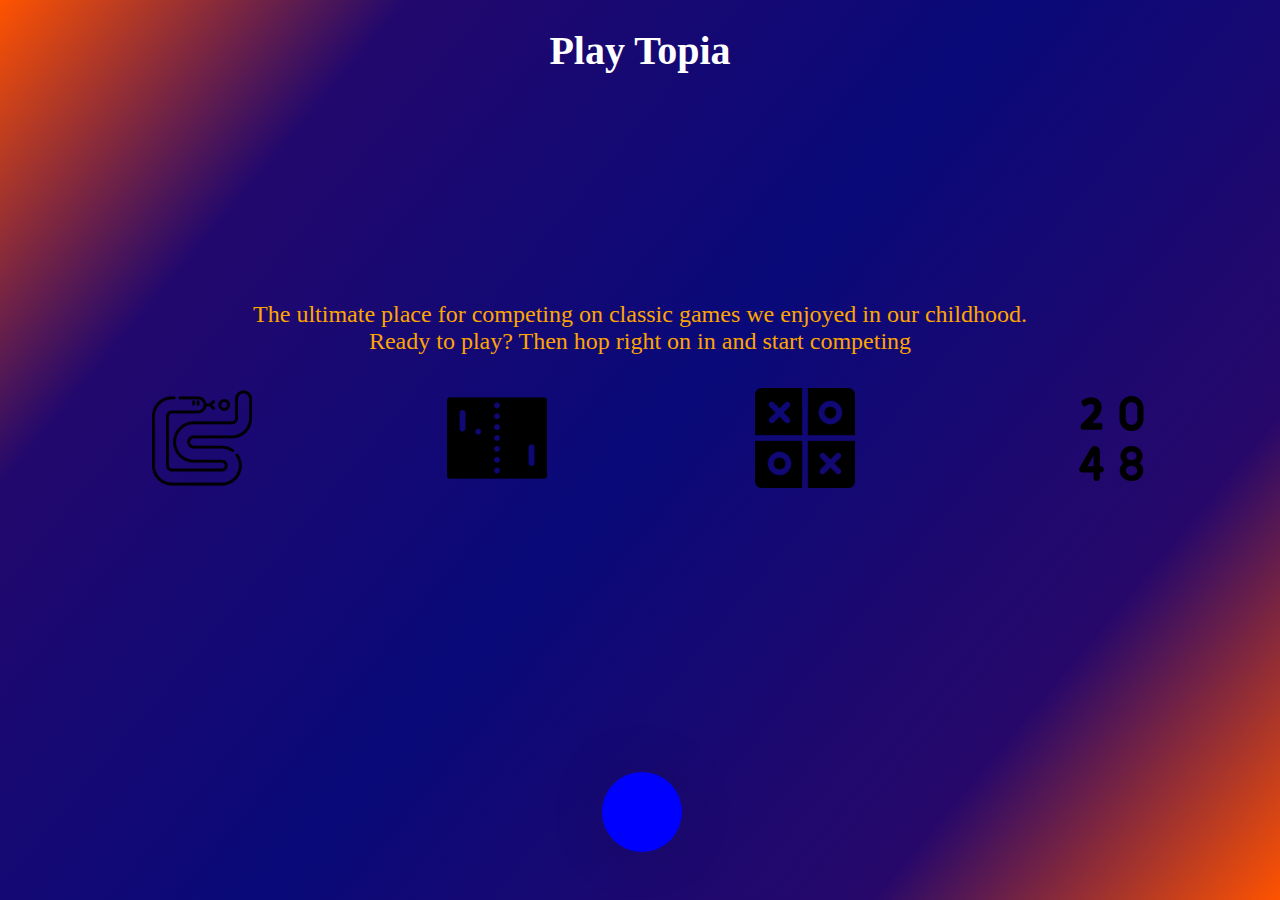
<file: index.html>
<!DOCTYPE html>
<html lang="en">
<head>
    <meta charset="UTF-8">
    <meta name="viewport" content="width=device-width, initial-scale=1.0">
    <title>Document</title>
    <link rel="stylesheet" href="https://cdnjs.cloudflare.com/ajax/libs/font-awesome/6.5.1/css/all.min.css" 
    integrity="sha512-DTOQO9RWCH3ppGqcWaEA1BIZOC6xxalwEsw9c2QQeAIftl+Vegovlnee1c9QX4TctnWMn13TZye+giMm8e2LwA==" 
    crossorigin="anonymous" referrerpolicy="no-referrer" />
    <link rel="stylesheet" href="index.css">
</head>
<body data-open = "false">
   
    <div class="main">
        <h1> <span class='span-hover-head'>Play</span> <span class='span-hover-head'>Topia</span></h1><br>
        <span>The</span> <span class='span-hover'>ultimate</span> <span >place</span> <span>for</span> <span class='span-hover'>competing</span> <span>on</span> <span class='span-hover'>classic</span> <span class='span-hover'>games</span> <span>we</span> <span class='span-hover'>enjoyed</span> <span>in</span> <span >our</span> <span class='span-hover'>childhood.</span><br><span class='span-hover'>Ready</span> <span >to</span> <span class='span-hover'>play?</span> <span >Then</span> <span class='span-hover'>hop</span> <span class='span-hover'>right</span> <span >on</span> <span >in</span> <span >and</span> <span class='span-hover'>start</span> <span class='span-hover'>competing</span>
        <br>
        <div class="images">
            <div class="snake hvr">
                <img src="images/snake.png" class="game-img img"><br>
            <label class="txtAppear" id = 'snake'></label>
            </div>
            <div class="pong hvr">
                <img src="images/ping-pong.png" class="game-img"><br>
            <label class="txtAppear" id = 'pong'></label>
            </div>
            <div class="tic hvr">
                <img src="images/tic-tac-toe.png" class="game-img"><br>
            <label class="txtAppear" id = 'tic'></label>
            </div>
            <div class="twenty hvr">
                <div class="game-2048 img">
                    <img src="images/two.png" class="g2 two">
                    <img src="images/zero.png" class="g2 zero">
                    <img src="images/four.png" class="g2 four">
                    <img src="images/eight.png" class="g2 eight">
    
                </div>
                <label class="txtAppear" id = 't2048'></label></div>
            
            
        </div>
    </div>s
    <button id="nav-button" type="button" onclick = "toggle()">
        <i class="close fa-solid fa-xmark"></i>
        <i class="open fa-solid fa-bars-staggered"></i>
        <i class="fa-solid fa-arrow-down arrow"></i>

    </button>
    
    <div class="options">
        <a href="games/gradient.html" class="box games">
            <div class="box games">
                <i class="fa-solid fa-gamepad logos"></i><br>
                <h4 class="game-subtitle"></h4>
            </div>
        </a>
        
        <a href="leaderboards/leaderboard.html" class="lb box">
            <div class="lb box">
            
                <i class="fa-solid fa-ranking-star logos"></i><br>
                <h4 class="leaderboard-subtitle"></h4>
            </div>
        </a>
        
    </div>
    
    <script src="index.js"></script>
</body>
</html>
</file>
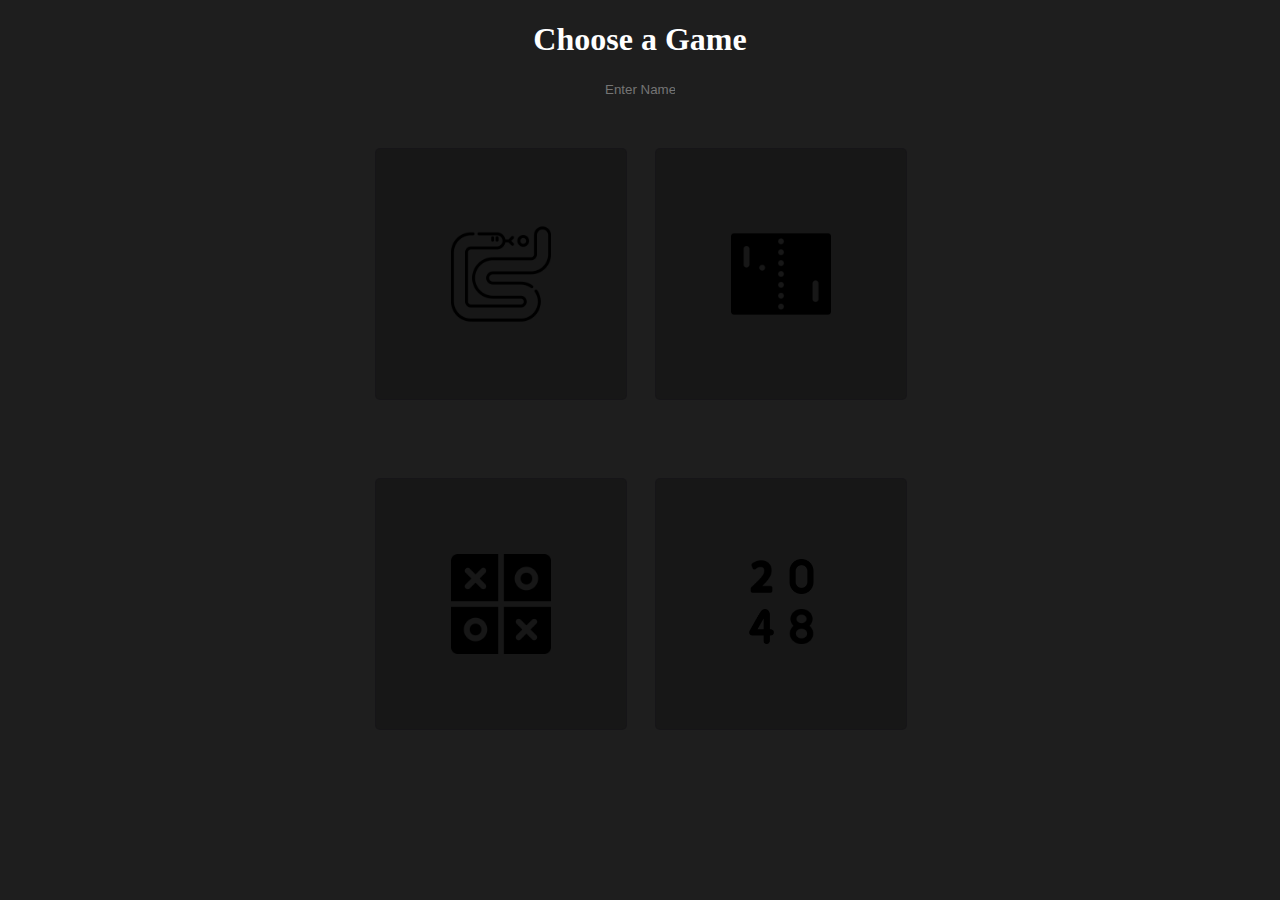
<file: games/gradient.html>
<!DOCTYPE html>
<html lang="en">
<head>
    <meta charset="UTF-8">
    <meta name="viewport" content="width=device-width, initial-scale=1.0">
    <title>gradient</title>
    <link rel="stylesheet" href="gradient.css">
    <link rel="stylesheet" href="https://cdnjs.cloudflare.com/ajax/libs/font-awesome/6.5.1/css/all.min.css" 
    integrity="sha512-DTOQO9RWCH3ppGqcWaEA1BIZOC6xxalwEsw9c2QQeAIftl+Vegovlnee1c9QX4TctnWMn13TZye+giMm8e2LwA==" 
    crossorigin="anonymous" referrerpolicy="no-referrer" />
</head>
<body><center>
    <h1>Choose a Game</h1>
    <input type="text" id="name" placeholder="Enter Name"><br>
    <div class = "container">
        <a href="snake\game.html" class="link">
            <div class="box box1" id = 'myelement'>
                <img src="images/snake.png" class="game-img img">
            </div>
        </a>
        <a href="pong\game.html" class="link">
            <div class="box box2">
                <img src="images/ping-pong.png" class="game-img">
            </div>
        </a>
        <a href="tic_tac_toe/game.html" class="link">
            <div class="box box3">
                <img src="images/tic-tac-toe.png" class="game-img">
            </div>
        </a>
        <a href="2048/game.html" class="link">
            <div class="box box4">
                <div class="game-2048 img">
                        <img src="images/two.png" class="g2 two">
                        <img src="images/zero.png" class="g2 zero">
                        <img src="images/four.png" class="g2 four">
                        <img src="images/eight.png" class="g2 eight">
                    </div>
                    
            </div>
        </a>
        
        
      </div></center>
      <script src="gradient.js"></script>
</body>
</html>
</file>
<file: index.css>
body {
    height: 100vh;
    width: 100vw;
    margin: 0;
    color: black;
    background-color: rgb(40,40,40);

}

#nav-button
{
    position : fixed;
    height : 5rem;
    width : 5rem;
    bottom : 3rem;
    left : 47%;
    border-radius: 50%;
    border : none;
    background-color : blue;
    box-shadow: 0rem 0rem 4rem rgba(0 0 0 /10%);
    cursor : pointer;
    /* transform : translateX(-50%); */
    transition : all;
    transition-timing-function: ease;
    transition-duration: 500ms;
    z-index: 3;

}





.span-hover , .span-hover-head
{
    transition : all 0.5s ease;
}

.span-hover:hover
{
    font-size: 3rem;
    text-decoration: underline;
}

.span-hover-head:hover
{
    font-size : 5rem;
    text-decoration: underline;

}

#nav-button:hover
{
    animation: none;
    transform : scale(1.05);

}

#nav-button:active
{
    animation : none;
    transform : scale(0.95);
}

i
{
    /* width : 3rem;
    height : 3rem; */
    position : absolute;
    left : 36%;
    top : 30%;
    font-size: 2rem;
    opacity : 0;
    /* transform : scale(0.9); */
    transition : all;
    transition-timing-function: ease;
    transition-duration: 500ms;
}

.arrow
{
    top : 25%;
    opacity : 1;
    animation: bounce 2s ease infinite;
    animation-delay: 1s;
}

@keyframes bounce {
    0% {
        transform: translateY(0);
    }
    50% {
        transform: translateY(7px);
    }
    100% {
        transform: translateY(0);
    }
    
}

#nav-button:hover > .arrow
{
    opacity : 0;
}
body[data-open='true'] > #nav-button > .arrow
{
    opacity : 0;
}

body:not([data-open="true"]) > #nav-button:hover > .open
{
    opacity : 1;
}

body:not([data-open="false"]) > #nav-button > .close
{
    opacity : 1;
}

h1
{
    margin-bottom : 200px;
    color : white;
    font-size: 2.5rem;
}

.main
{
    /* background-image: url(forbiddenwallpaper.jpg); */
    height : 100vh;
    width : 100vw;
    font-size: 1.5rem;
    color : orange;
    background-color: rgba(40,40,40,0);
    text-align: center;
    
    transition : transform 500ms ease;
    position : absolute;
    z-index: 2;
    
    background-image: linear-gradient(130deg, #ff5300 0%, rgba(34,8,109,1) 20%, rgba(9,9,121,1) 50%, rgba(39,8,106,1) 80%, #ff5300 100%);
}

.images
{
    margin-top : 50px;
    width : 100vw;
    height : 100px;
    display : flex;
    justify-content:space-evenly;
    align-items: center;
}
.game-img
{
    height : 100px;
    /* margin-left : 100px; */
}

.g2
{
    height : 45px;
}

.zero , .four
{
    margin-top : 5px;
    height : 35px;
}

.four
{
    margin-left : 5px;
}

.game-2048
{
    /* margin-left : 100px; */
    height : 100px;
    width : 100px;
    display: flex;
    flex-wrap: wrap;
    margin-left: 50px;
    
}

body[data-open="true"] > .main
{
    transform : translateY(-14rem);
}

body[data-open="true"] > #nav-button
{
    transform : translateY(-14rem);
}

/* body[data-open="false"] > #nav-button
{
    transform : translateY(14rem);
} */

.options
{
    position : absolute;
    background-color: black;
    bottom : 0px;
    left : 0px;
    z-index : 1;
    width : 100vw;
    height : 30vh;   
    display : flex;
    justify-content: space-between;
    align-items: center;
}

.box
{
    height : 100%;
    width : 50vw;
    display : inline-flex;
    justify-content: center;
    align-items: center;
    position : relative;
    color : white;

}

.lb:before{
    position : relative;
}


.games:before
{
    content : '';
    position : absolute;
    height : 100%;
    left : 0px;
    width : 100%;
    background : linear-gradient(
         90deg,
         transparent 0% 75%,
        rgba(0,0,255,0.5) 100%
        );
    background-position: 0% 0%;
    background-size: 300% 300%;
    transition : background-position 0.5s cubic-bezier(1, 0, 0, 1);
}

.lb:before
{
    content : '';
    position : absolute;
    height : 100%;
    left : 0px;
    right : 0px;
    width : 100%;
    background : linear-gradient(
         270deg,
         transparent 75%,
        #ff5300 100%
        );
    background-size: 300% 100%;
    background-position: 100% 0%;
    
    transition : all 0.5s cubic-bezier(1, 0, 0, 1);
}



.games:hover >.game-subtitle > .card-subtitle-word
{
    opacity : 1;
    transform : translateY(0%);
    transition : opacity 0ms , transform 0.2s cubic-bezier(.90 , .06 , .15 , .90);
}
.games:hover::before {
    background-position: 100% 100%;
}

.lb:hover::before
{
    background-position: 0% 100%;
}



.card-subtitle-word
{
    display : inline-block;
    margin : 0vmin 0.3vmin;
    position : relative;
    transform : translateY(40%);
    transition : opacity 0.5s cubic-bezier(1, 0, 0, 1);
    opacity : 0;
    color : white;
}

.lb:hover >.leaderboard-subtitle > .card-subtitle-word
{
    opacity : 1;
    transform : translateY(0%);
    transition : opacity 0ms , transform 0.2s cubic-bezier(.90 , .06 , .15 , .90);
}

.hvr >.txtAppear >.card-subtitle-word
{
    color : black;
    text-transform:capitalize;
}
.hvr:hover >.txtAppear >.card-subtitle-word
{
    opacity : 1;
    transform : translateY(0%);
    transition : opacity 0ms , transform 0.2s cubic-bezier(.90 , .06 , .15 , .90);
}

.game-subtitle , .leaderboard-subtitle
{
    margin-top : 150px;
}


.logos
{

    opacity : 0.7;
    font-size: 100px;
    margin-left : 70px;
    position : absolute;
    left : 31.5%;
    top : 20%;
    transition: all 0.5s ease;

}

.box:hover > .logos
{
    opacity : 1;
}
</file>
<file: games/gradient.css>
body {
    background-color : rgb(30,30,30);
    color : white;
       /* display : flex;
    align-items: center;
    justify-content: center; */
    height : 95vh;
    padding : 0px;
    margin : 0px;
    text-align: center;
  }

input
{
    background-color : rgb(30,30,30);
    border : none;
    width : 70px;
    color : white;
}
.link
{       
    margin-top : 50px;
    height : 250px;
    width : 250px;
}
.box {  
    height : 250px;
    width : 250px;
    background-color : rgb(23, 23, 23);
    border : 1px solid rgba(16, 8, 37, 0.1);
    color : black;
    position : relative;
    border-radius: 5px;
    
    
    display : flex;
    justify-content:center;
    align-items: center;
}

.game-img
{
    height : 100px;
    /* margin-left : 100px; */
}

.g2
{
    height : 45px;
}

.zero , .four
{
    margin-top : 5px;
    height : 35px;
}

.four
{
    margin-left : 5px;
}

.game-2048
{
    /* margin-left : 100px; */
    height : 100px;
    width : 85px;
    display: flex;
    flex-wrap: wrap;
    
}
.container {
    width : 550px;
    display : flex;
    flex-wrap : wrap;
    gap : 30px;  
    align-items: center;
    justify-content: center;
}
.box:hover::before{
    opacity : 1;
}
.box::before {
    background : radial-gradient(
    800px circle at var(--mouse-x) var(--mouse-y),
    rgba(255, 255, 255, 0.06) ,
     transparent 40%);
    
    border-radius: inherit;
    content : "";
    height : 100%;
    left : 0px;
    opacity : 0;
    transition : opacity 500ms;
    position: absolute; 
    top : 0px;
    width : 100%;
    z-index: 2;

}
</file>
